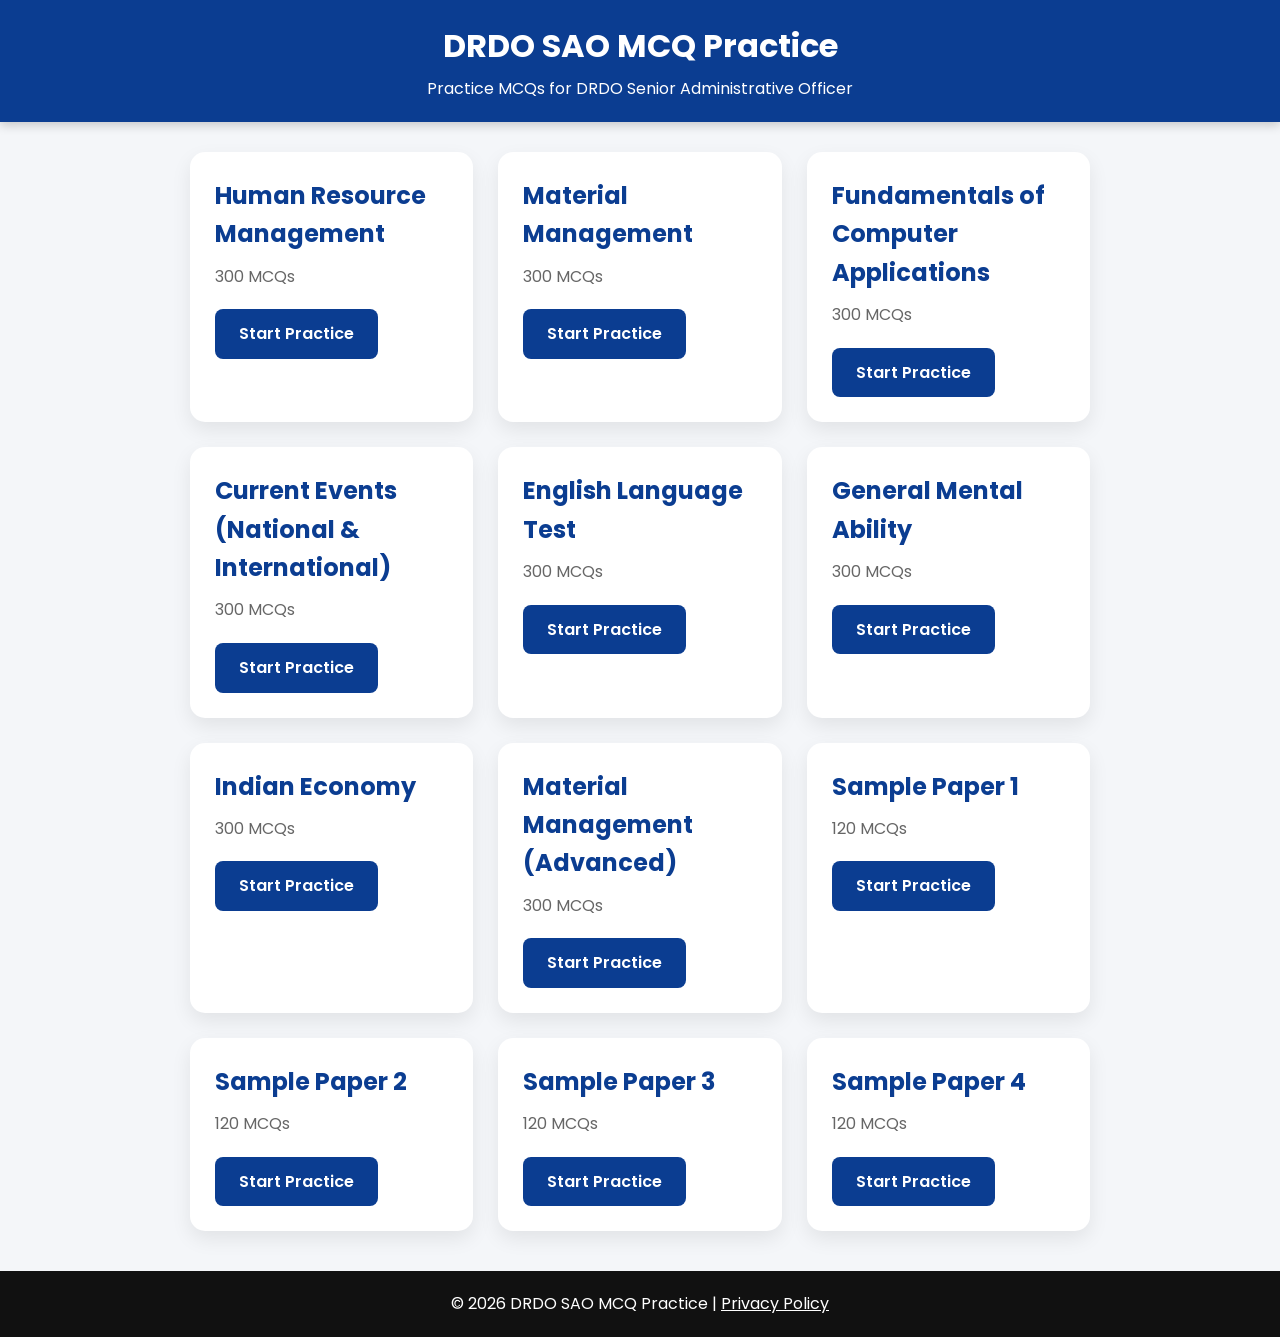
<file: index.html>
<!DOCTYPE html>
<html lang="en">
<head>
    <meta charset="UTF-8">
    <meta name="viewport" content="width=device-width, initial-scale=1.0">
    <title>DRDO SAO MCQ Practice</title>
    <meta name="description" content="Free DRDO SAO (Senior Administrative Officer) exam practice MCQs - HRM, Material Management, Computer Applications, Current Events, English & Indian Economy. 1500+ solved questions with explanations.">
    <meta name="keywords" content="DRDO SAO MCQ, DRDO SAO practice test, SAO exam preparation, DRDO Senior Administrative Officer, HRM MCQ, Material Management MCQ">
    <meta name="robots" content="index, follow">
    <link rel="canonical" href="https://yourdomain.com/">

    <!-- Open Graph (Facebook/WhatsApp share preview) -->
    <meta property="og:type" content="website">
    <meta property="og:title" content="DRDO SAO MCQ Practice - Free Mock Test">
    <meta property="og:description" content="Practice 1500+ MCQs for DRDO Senior Administrative Officer exam - HRM, Material Management, Computer Applications, Current Events, English & Economy.">
    <meta property="og:url" content="https://yourdomain.com/">

    <!-- Twitter Card -->
    <meta name="twitter:card" content="summary">
    <meta name="twitter:title" content="DRDO SAO MCQ Practice">
    <meta name="twitter:description" content="Free practice MCQs for DRDO SAO exam with explanations.">

    <!-- Structured Data for Google -->
    <script type="application/ld+json">
    {
      "@context": "https://schema.org",
      "@type": "WebSite",
      "name": "DRDO SAO MCQ Practice",
      "url": "https://yourdomain.com/",
      "description": "Free practice MCQs for DRDO Senior Administrative Officer exam."
    }
    </script>

    <link href="https://fonts.googleapis.com/css2?family=Poppins:wght@300;400;500;600;700&display=swap" rel="stylesheet">
    <link rel="stylesheet" href="style.css">
</head>
<body>
    <header>
        <h1>DRDO SAO MCQ Practice</h1>
        <p>Practice MCQs for DRDO Senior Administrative Officer</p>
    </header>

    <div class="container">
        <div class="grid">
            <div class="card">
                <h2>Human Resource Management</h2>
                <p>300 MCQs</p>
                <a class="btn" href="quiz.html?subject=hrm">Start Practice</a>
            </div>
            <div class="card">
                <h2>Material Management</h2>
                <p>300 MCQs</p>
                <a class="btn" href="quiz.html?subject=material">Start Practice</a>
            </div>
            <div class="card">
                <h2>Fundamentals of Computer Applications</h2>
                <p>300 MCQs</p>
                <a class="btn" href="quiz.html?subject=computer">Start Practice</a>
            </div>
            <div class="card">
                <h2>Current Events (National &amp; International)</h2>
                <p>300 MCQs</p>
                <a class="btn" href="quiz.html?subject=current_events">Start Practice</a>
            </div>
            <div class="card">
                <h2>English Language Test</h2>
                <p>300 MCQs</p>
                <a class="btn" href="quiz.html?subject=english">Start Practice</a>
            </div>
            <div class="card">
                <h2>General Mental Ability</h2>
                <p>300 MCQs</p>
                <a class="btn" href="quiz.html?subject=mental_ability">Start Practice</a>
            </div>
            <div class="card">
                <h2>Indian Economy</h2>
                <p>300 MCQs</p>
                <a class="btn" href="quiz.html?subject=economy">Start Practice</a>
            </div>
            <div class="card">
                <h2>Material Management (Advanced)</h2>
                <p>300 MCQs</p>
                <a class="btn" href="quiz.html?subject=material_mgmt">Start Practice</a>
            </div>
            <div class="card">
                <h2>Sample Paper 1</h2>
                <p>120 MCQs</p>
                <a class="btn" href="quiz.html?subject=sample_paper1">Start Practice</a>
            </div>
            <div class="card">
                <h2>Sample Paper 2</h2>
                <p>120 MCQs</p>
                <a class="btn" href="quiz.html?subject=sample_paper2">Start Practice</a>
            </div>
            <div class="card">
                <h2>Sample Paper 3</h2>
                <p>120 MCQs</p>
                <a class="btn" href="quiz.html?subject=sample_paper3">Start Practice</a>
            </div>
            <div class="card">
                <h2>Sample Paper 4</h2>
                <p>120 MCQs</p>
                <a class="btn" href="quiz.html?subject=sample_paper4">Start Practice</a>
            </div>
        </div>
    </div>

    <footer>
        <p>© 2026 DRDO SAO MCQ Practice | <a href="privacy-policy.html" style="color:#fff;">Privacy Policy</a></p>
    </footer>
</body>
</html>
</file>
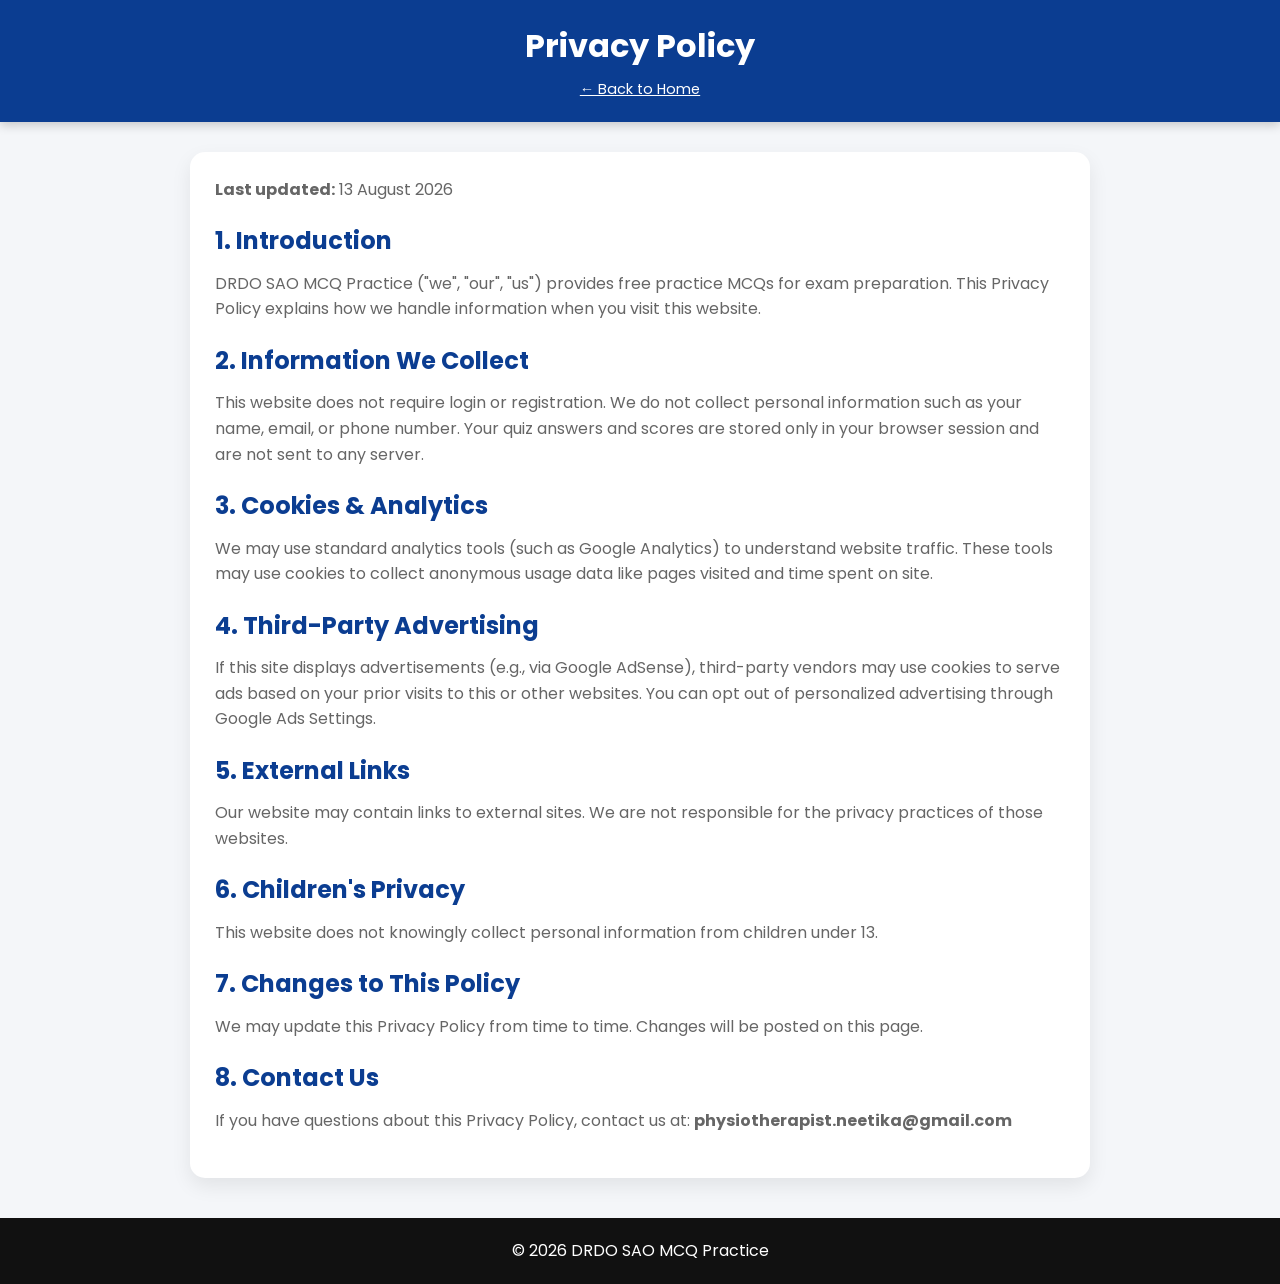
<file: privacy-policy.html>
<!DOCTYPE html>
<html lang="en">
<head>
    <meta charset="UTF-8">
    <meta name="viewport" content="width=device-width, initial-scale=1.0">
    <title>Privacy Policy - DRDO SAO MCQ Practice</title>
    <meta name="description" content="Privacy Policy for DRDO SAO MCQ Practice website.">
    <meta name="robots" content="index, follow">
    <link rel="canonical" href="https://yourdomain.com/privacy-policy.html">
    <link href="https://fonts.googleapis.com/css2?family=Poppins:wght@300;400;500;600;700&display=swap" rel="stylesheet">
    <link rel="stylesheet" href="style.css">
</head>
<body>
    <header>
        <h1>Privacy Policy</h1>
        <a href="index.html" style="color:#fff;text-decoration:underline;font-size:0.9rem;">← Back to Home</a>
    </header>

    <div class="container">
        <div class="card" style="text-align:left;">
            <p><strong>Last updated:</strong> 13 August 2026</p>

            <h2 style="margin-top:20px;color:#0b3d91;">1. Introduction</h2>
            <p>DRDO SAO MCQ Practice ("we", "our", "us") provides free practice MCQs for exam preparation. This Privacy Policy explains how we handle information when you visit this website.</p>

            <h2 style="margin-top:20px;color:#0b3d91;">2. Information We Collect</h2>
            <p>This website does not require login or registration. We do not collect personal information such as your name, email, or phone number. Your quiz answers and scores are stored only in your browser session and are not sent to any server.</p>

            <h2 style="margin-top:20px;color:#0b3d91;">3. Cookies & Analytics</h2>
            <p>We may use standard analytics tools (such as Google Analytics) to understand website traffic. These tools may use cookies to collect anonymous usage data like pages visited and time spent on site.</p>

            <h2 style="margin-top:20px;color:#0b3d91;">4. Third-Party Advertising</h2>
            <p>If this site displays advertisements (e.g., via Google AdSense), third-party vendors may use cookies to serve ads based on your prior visits to this or other websites. You can opt out of personalized advertising through Google Ads Settings.</p>

            <h2 style="margin-top:20px;color:#0b3d91;">5. External Links</h2>
            <p>Our website may contain links to external sites. We are not responsible for the privacy practices of those websites.</p>

            <h2 style="margin-top:20px;color:#0b3d91;">6. Children's Privacy</h2>
            <p>This website does not knowingly collect personal information from children under 13.</p>

            <h2 style="margin-top:20px;color:#0b3d91;">7. Changes to This Policy</h2>
            <p>We may update this Privacy Policy from time to time. Changes will be posted on this page.</p>

            <h2 style="margin-top:20px;color:#0b3d91;">8. Contact Us</h2>
            <p>If you have questions about this Privacy Policy, contact us at: <strong>physiotherapist.neetika@gmail.com</strong></p>
        </div>
    </div>

    <footer>
        <p>© 2026 DRDO SAO MCQ Practice</p>
    </footer>
</body>
</html>
</file>
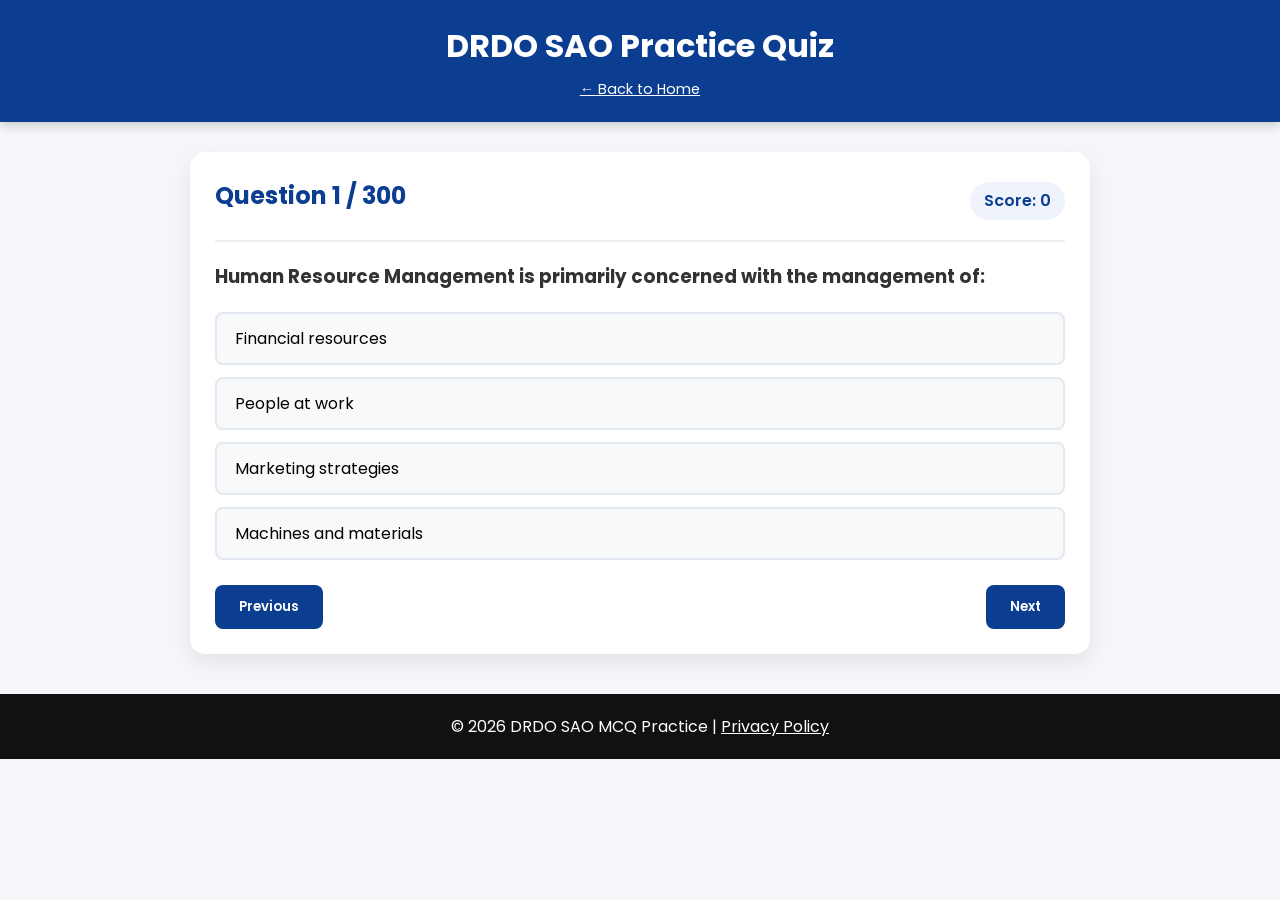
<file: quiz.html>
<!DOCTYPE html>
<html lang="en">
<head>
    <meta charset="UTF-8">
    <meta name="viewport" content="width=device-width, initial-scale=1.0">
    <title>DRDO SAO - Quiz Practice</title>
    <meta name="description" content="Attempt free DRDO SAO practice quiz with instant answers and explanations.">
    <meta name="robots" content="index, follow">
    <link rel="canonical" href="https://yourdomain.com/quiz.html">
    <link href="https://fonts.googleapis.com/css2?family=Poppins:wght@300;400;500;600;700&display=swap" rel="stylesheet">
    <link rel="stylesheet" href="style.css">
</head>
<body>
    <header>
        <h1>DRDO SAO Practice Quiz</h1>
        <a href="index.html" style="color: #fff; text-decoration: underline; font-size: 0.9rem;">← Back to Home</a>
    </header>

    <div class="container">
        <div class="card quiz-box">
            <div class="quiz-header">
                <h2>Question <span id="questionNo">1</span> / <span id="total">0</span></h2>
                <div class="score-board">Score: <span id="score">0</span></div>
            </div>

            <h3 id="question" class="question-text">Loading question...</h3>

            <div id="options" class="options-container"></div>

            <div id="explanation" class="explanation-box"></div>

            <div class="nav-buttons">
                <button class="btn nav-btn" onclick="prevQuestion()">Previous</button>
                <button class="btn nav-btn" onclick="nextQuestion()">Next</button>
            </div>
        </div>
    </div>

    <footer>
        <p>© 2026 DRDO SAO MCQ Practice | <a href="privacy-policy.html" style="color:#fff;">Privacy Policy</a></p>
    </footer>

    <script src="app.js"></script>
</body>
</html>
</file>
<file: style.css>
* {
    margin: 0;
    padding: 0;
    box-sizing: border-box;
    font-family: 'Poppins', sans-serif;
}

body {
    background: #f4f6f9;
    color: #222;
    line-height: 1.6;
}

header {
    background: #0b3d91;
    color: #fff;
    padding: 20px;
    text-align: center;
    box-shadow: 0 3px 10px rgba(0,0,0,.2);
}

header h1 {
    font-size: 2rem;
    margin-bottom: 5px;
}

.container {
    width: 90%;
    max-width: 900px;
    margin: 30px auto;
}

.grid {
    display: grid;
    grid-template-columns: repeat(auto-fit, minmax(280px, 1fr));
    gap: 25px;
}

.card {
    background: #fff;
    padding: 25px;
    border-radius: 15px;
    box-shadow: 0 8px 20px rgba(0,0,0,.08);
    transition: transform .3s;
}

.grid .card:hover {
    transform: translateY(-8px);
}

.card h2 {
    color: #0b3d91;
    margin-bottom: 10px;
}

.card p {
    color: #666;
    margin-bottom: 20px;
}

.btn {
    display: inline-block;
    padding: 12px 24px;
    background: #0b3d91;
    color: #fff;
    text-decoration: none;
    border-radius: 8px;
    font-weight: 600;
    border: none;
    cursor: pointer;
    transition: background .3s;
}

.btn:hover {
    background: #082b66;
}

.quiz-header {
    display: flex;
    justify-content: space-between;
    align-items: center;
    border-bottom: 2px solid #eee;
    padding-bottom: 15px;
    margin-bottom: 20px;
}

.score-board {
    font-weight: 600;
    background: #eef3fc;
    color: #0b3d91;
    padding: 6px 14px;
    border-radius: 20px;
}

.question-text {
    font-size: 1.15rem;
    color: #333;
    margin-bottom: 20px;
}

.options-container {
    display: flex;
    flex-direction: column;
    gap: 12px;
    margin-bottom: 20px;
}

.option {
    width: 100%;
    text-align: left;
    padding: 12px 18px;
    background: #f8f9fa;
    border: 2px solid #e2e8f0;
    border-radius: 8px;
    font-size: 1rem;
    cursor: pointer;
    transition: all .2s;
}

.option:hover:not(:disabled) {
    background: #edf2f7;
    border-color: #cbd5e0;
}

.option:disabled {
    cursor: not-allowed;
}

.explanation-box {
    margin-top: 15px;
    padding: 12px 15px;
    background: #eef6ff;
    border-left: 4px solid #0b3d91;
    border-radius: 4px;
    font-size: 0.95rem;
}

.nav-buttons {
    display: flex;
    justify-content: space-between;
    margin-top: 25px;
}

footer {
    margin-top: 40px;
    padding: 20px;
    background: #111;
    color: #fff;
    text-align: center;
}
</file>
